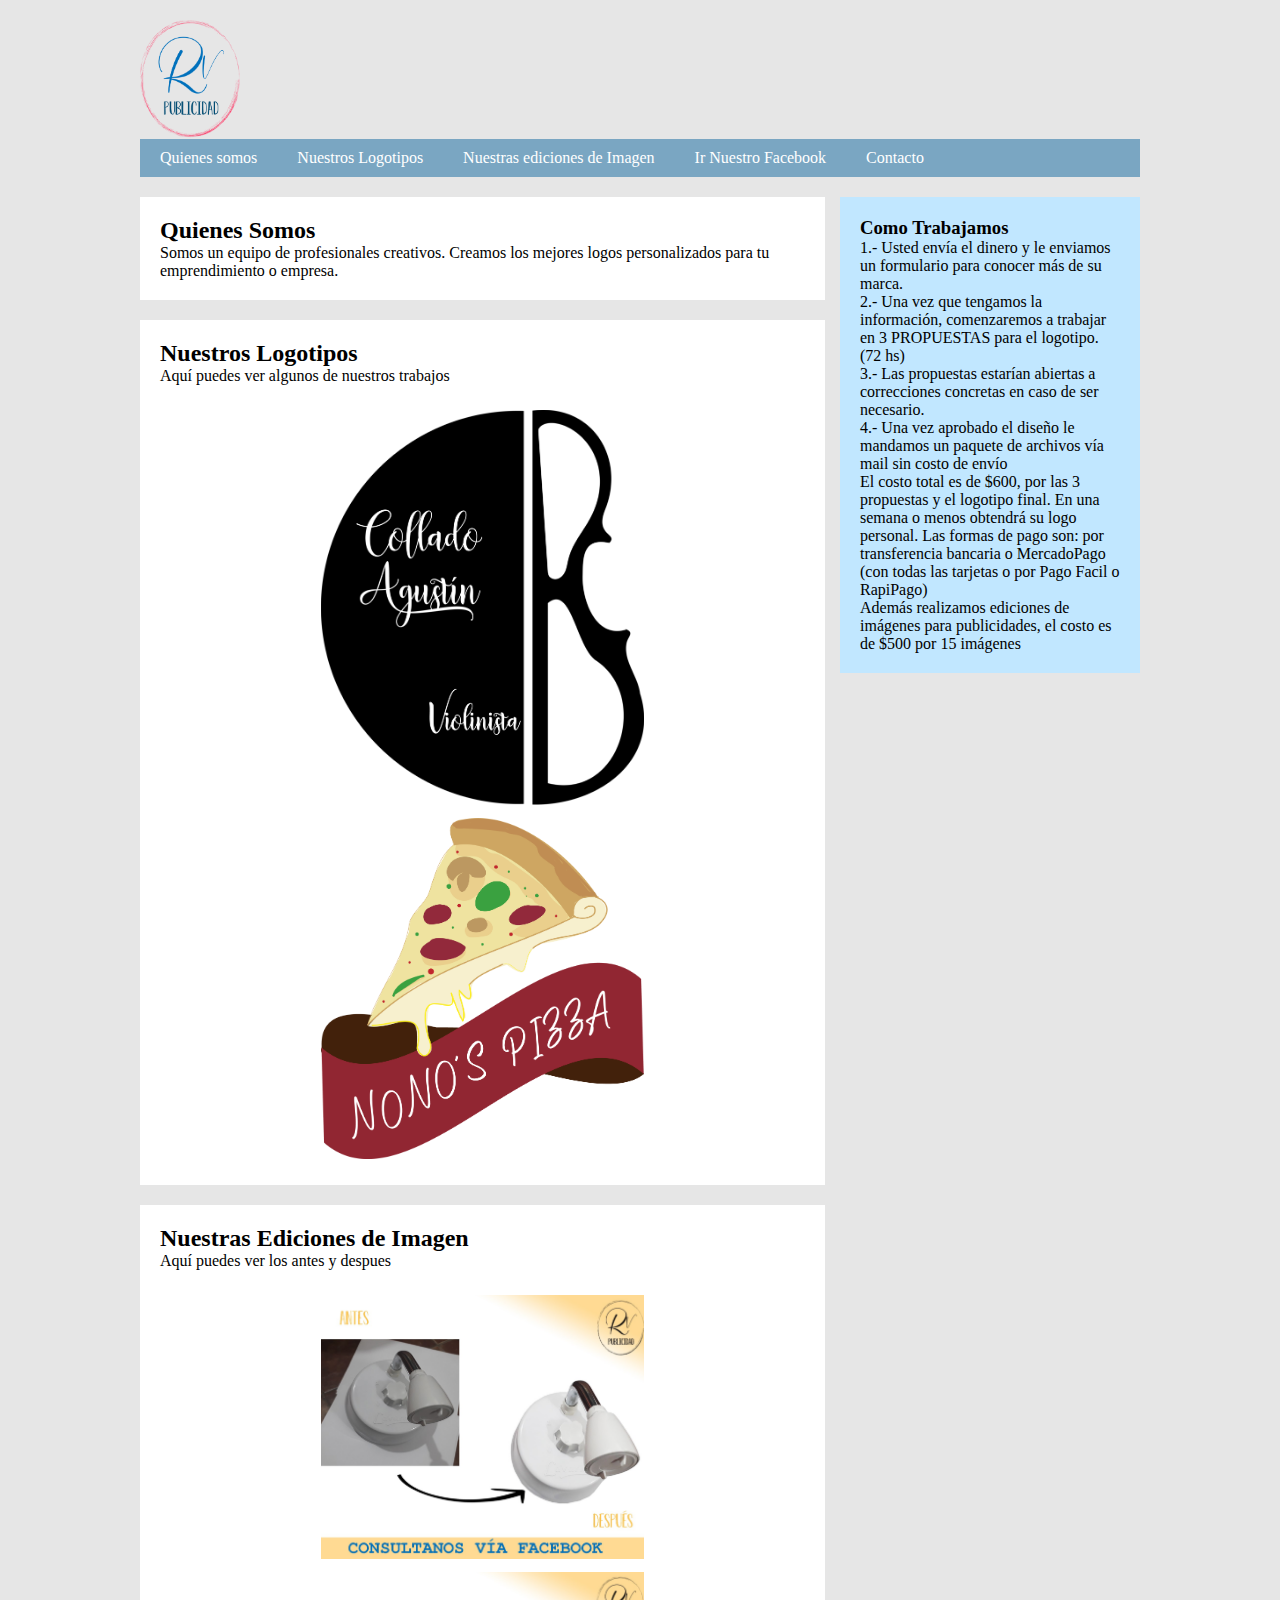
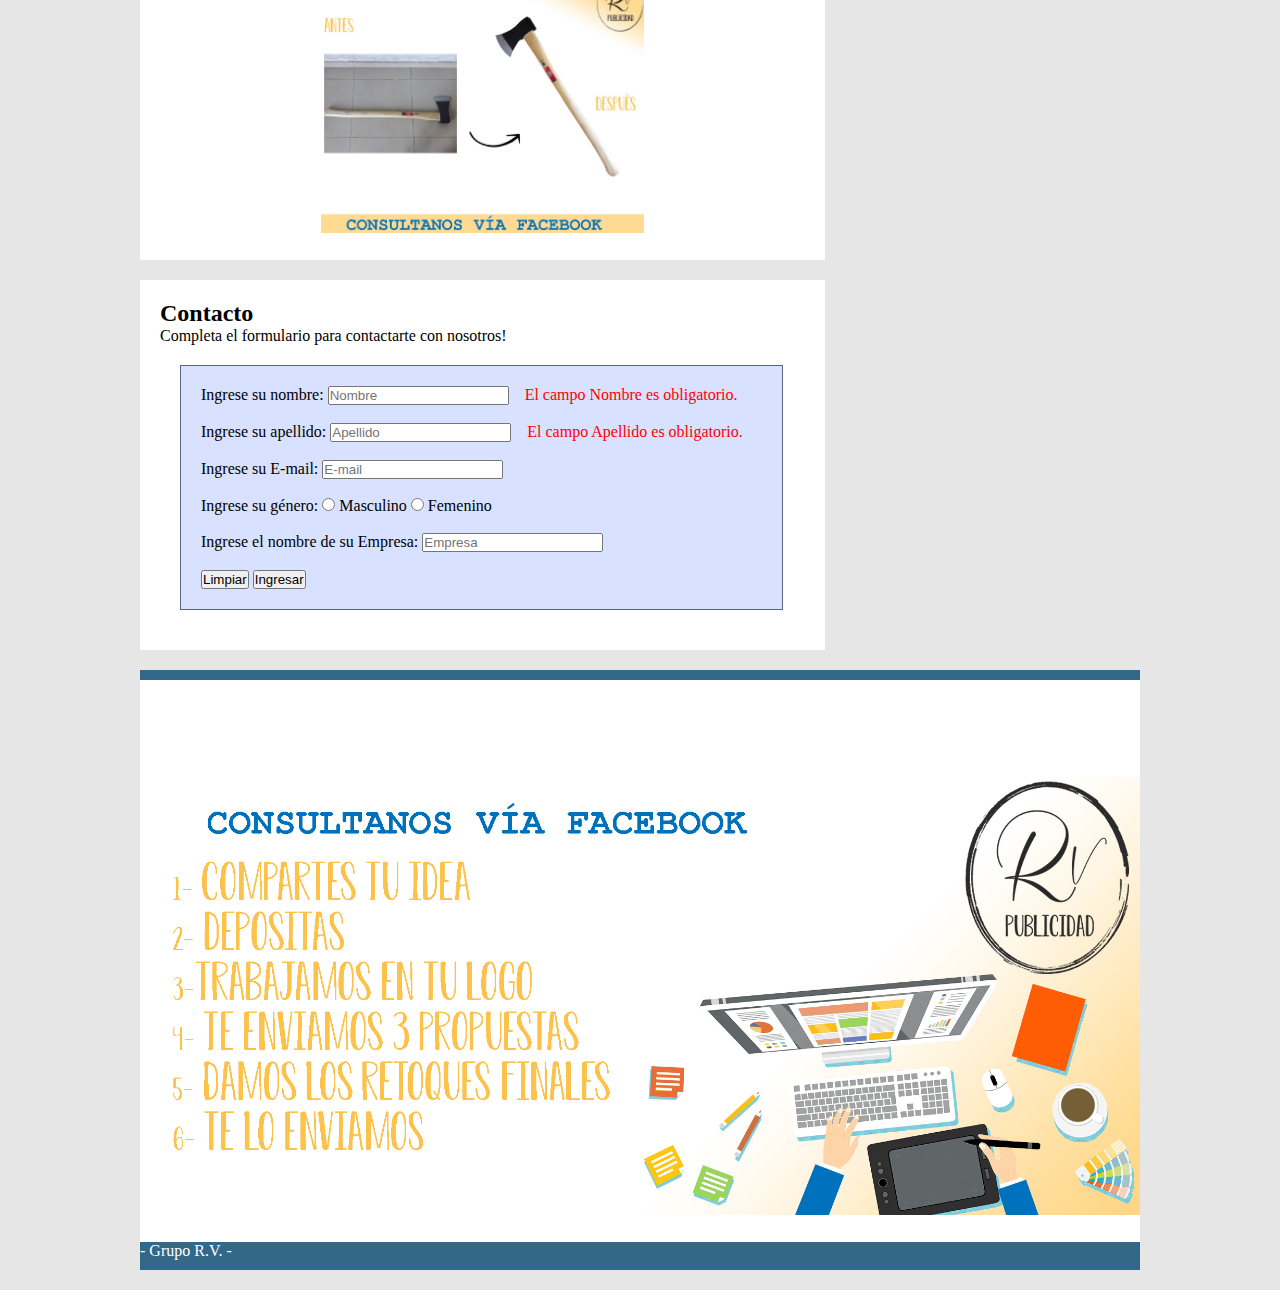
<file: index.html>
<html lang="es">
<head>
     <meta charset="UTF-8">
	 <title>RV</title>
	 <link rel="shorcut icon type="image/x-icon" href="img/rv.ico"">
	 <script src="js/JQueryCodigo.js"></script>
	 <link rel="stylesheet" href="css/estilos.css">
	 <script src="http://ajax.googleapis.com/ajax/libs/jquery/1.7/jquery.js"></script> 
    <script src="http://malsup.github.com/jquery.form.js"></script> 
 
    <script> 
        $(document).ready(function() { 
            $('#formContacto').ajaxForm(function() { 
                alert("Thank you for your comment!"); 
            }); 
        }); 
    </script> 
	 </head>
<body>
		<header>
 	 	<div class="logotipo"> 
	    <img src="img/2.png" width="100px">
		</div>
		<nav>
        	<ul>
		    	<li><a href="#1">Quienes somos</a></li>
				<li><a href="#2">Nuestros Logotipos</a></li>
				<li><a href="#3">Nuestras ediciones de Imagen</a></li>
				<li><a target= "_blank" href="https://www.facebook.com/RV-Publicidad-100101218408528">Ir Nuestro Facebook</a></li>
				<li><a href="#4">Contacto</a> </li>
			</ul>	 
		</nav>    
	</header>
    	<section class="main">
		<section class="articles">
		    <article>
			    <a name="1"><h2>Quienes Somos</h2></a>
			    <p>Somos un equipo de profesionales creativos. Creamos los
				mejores logos personalizados para tu emprendimiento o empresa.</p>
		    </article>
			<article>
			    <a name="2"><h2>Nuestros Logotipos</h2></a>
			    <p>Aquí puedes ver algunos de nuestros trabajos</p></br>
				</div>
                   	<div>
					<img src="img/sin5.png" width=50%>
					<img src="img/nonos.png" width=50%>
				</div>
			</article>
			<article>
			    <a name="3"><h2>Nuestras Ediciones de Imagen</h2></a>
			    <p>Aquí puedes ver los antes y despues</p></br>
					<div>
					<img src="img/Sin2.jpg" width=50%>
					<img src="img/Sin3.jpg" width=50%>
				</div>
			</article>	
			<article>
				<a name="4"><h2 class = >Contacto</h2></a></div>
				<p>Completa el formulario para contactarte con nosotros!</p>
    				<form action="#" id="frmDatos">
						<label for="nombre">Ingrese su nombre:</label>	
						<input type="text" placeholder="Nombre" maxlength="20" id="nombre">
						<span class = "error"> El campo Nombre es obligatorio.</span> <br><br>					
						<label for="apellido">Ingrese su apellido:</label>
						<input type="text" placeholder="Apellido" maxlength="20" id="apellido">
						<span class = "error2"> El campo Apellido es obligatorio.</span> <br><br>
						<label for="E-mail">Ingrese su E-mail:</label>
						<input type="email" placeholder="E-mail" maxlenght= "50" name="mail" id="mail"><br><br>
						<label for="genero">Ingrese su género:</label>
						<input type="radio" id="Masculino" name="genero" value="masculino">
  						<label for="masculino">Masculino</label>
  						<input type="radio" id="Femenino" name="genero" value="femenino">
						<label for="femenino">Femenino</label><br><br>
						<label for="nomEmpresa">Ingrese el nombre de su Empresa:</label>
						<input type="text" placeholder="Empresa" maxlength="25" name="NomEmpresa" id="nomEmpresa"> <br><br>
						<input type="button" id="limpiarCampos" value= Limpiar>
					    <input type="button" id="ingresarValidar" value= Ingresar>
				   </form>
				   <script>
						$("#limpiarCampos").click(function(event) {
						$("#frmDatos")[0].reset();
						});
					</script>
						<script>
							$(document).ready(() => {
								$('.error').hide();
								$('.error2').hide();
								$('#ingresarValidar').click(function(event2) {
									let nombre = $('#nombre').val().trim();
									if (nombre.length < 3) {
										$('.error').show();
										return;
									}
									$('.error').hide();
									
									let apellido = $('#apellido').val().trim();
									if (apellido.length < 3) {
										$('.error2').show();
										return;
									}
									$('.error2').hide();
								});
							});
						</script>
			</article>		 
		 </section>
		 <section>
     	 <aside>
	         <h3>Como Trabajamos</h3>
		         <p>1.- Usted envía el dinero y le enviamos un formulario para conocer más de su marca.</br>
			     2.- Una vez que tengamos la información, comenzaremos a trabajar en 3 PROPUESTAS para el logotipo. (72 hs)</br>
			     3.- Las propuestas estarían abiertas a correcciones concretas en caso de ser necesario.</br>
			     4.- Una vez aprobado el diseño le mandamos un paquete de archivos vía mail sin costo de envío</br>
			     El costo total es de $600, por las 3 propuestas y el logotipo final. En una semana o menos obtendrá su logo personal.
			     Las formas de pago son: por transferencia bancaria o MercadoPago (con todas las tarjetas o por Pago Facil o RapiPago)</br>
			     Además realizamos ediciones de imágenes para publicidades, el costo es de $500 por 15 imágenes</p>
	     </aside>
	 		</section>
	 <footer>
	 	 <img src="img/77.jpg" width=100%>
		 <p>- Grupo R.V. -</p>
	 </footer>
</body>
</file>
<file: css/estilos.css>
*{
	margin:0;
    padding:0;
}
.error {color: red; padding-left: 12px;}
.error2 {color: red; padding-left: 12px;}
#caja{width: 200; height: 100px; background: blue; cursor: pointer;}

header div.logotipo img {
	padding:0px;
	margin:0px;
}
body {
	background:#e6e6e6;
}
header, .main{
	
	width:90%;
	max-width:1000px;
	margin:20px auto;
}

header nav {
	background:#7aa6c2;
	overflow:hidden;
}

header nav ul {
	list-style:none;
}

header nav ul li {
	float:left;
	}
	
header nav ul li a {
	padding:10px 20px;
	display:block;
	color:#fff;
	text-decoration:none;
}
header nav ul li a:hover{
	background:#9dc6e0;
}

form{width:87%;
	border:1px solid #576388;
	background:#d8e1ff;
	margin:20px;
	padding:20px}

.main .articles {
	width:68.5%;
	margin-right:1.5%;
	float:left;
	
	
}

.main .articles article {
	padding:20px;
	background:#fff;
	margin-bottom:20px;
}

div .abc img {
	padding:0;
	float:right;
	box-sizing:border-box;
}

div img {
	padding:1% 25%;
}


aside {
	width:30%;
	float:left;
	background:#c1e7ff;
	padding:20px;
	box-sizing:border-box;
}

footer{
	background:#346888;
	color:#fff;
	clear:both;
	padding:10px 0px;
	text-align:left;
}
</file>
